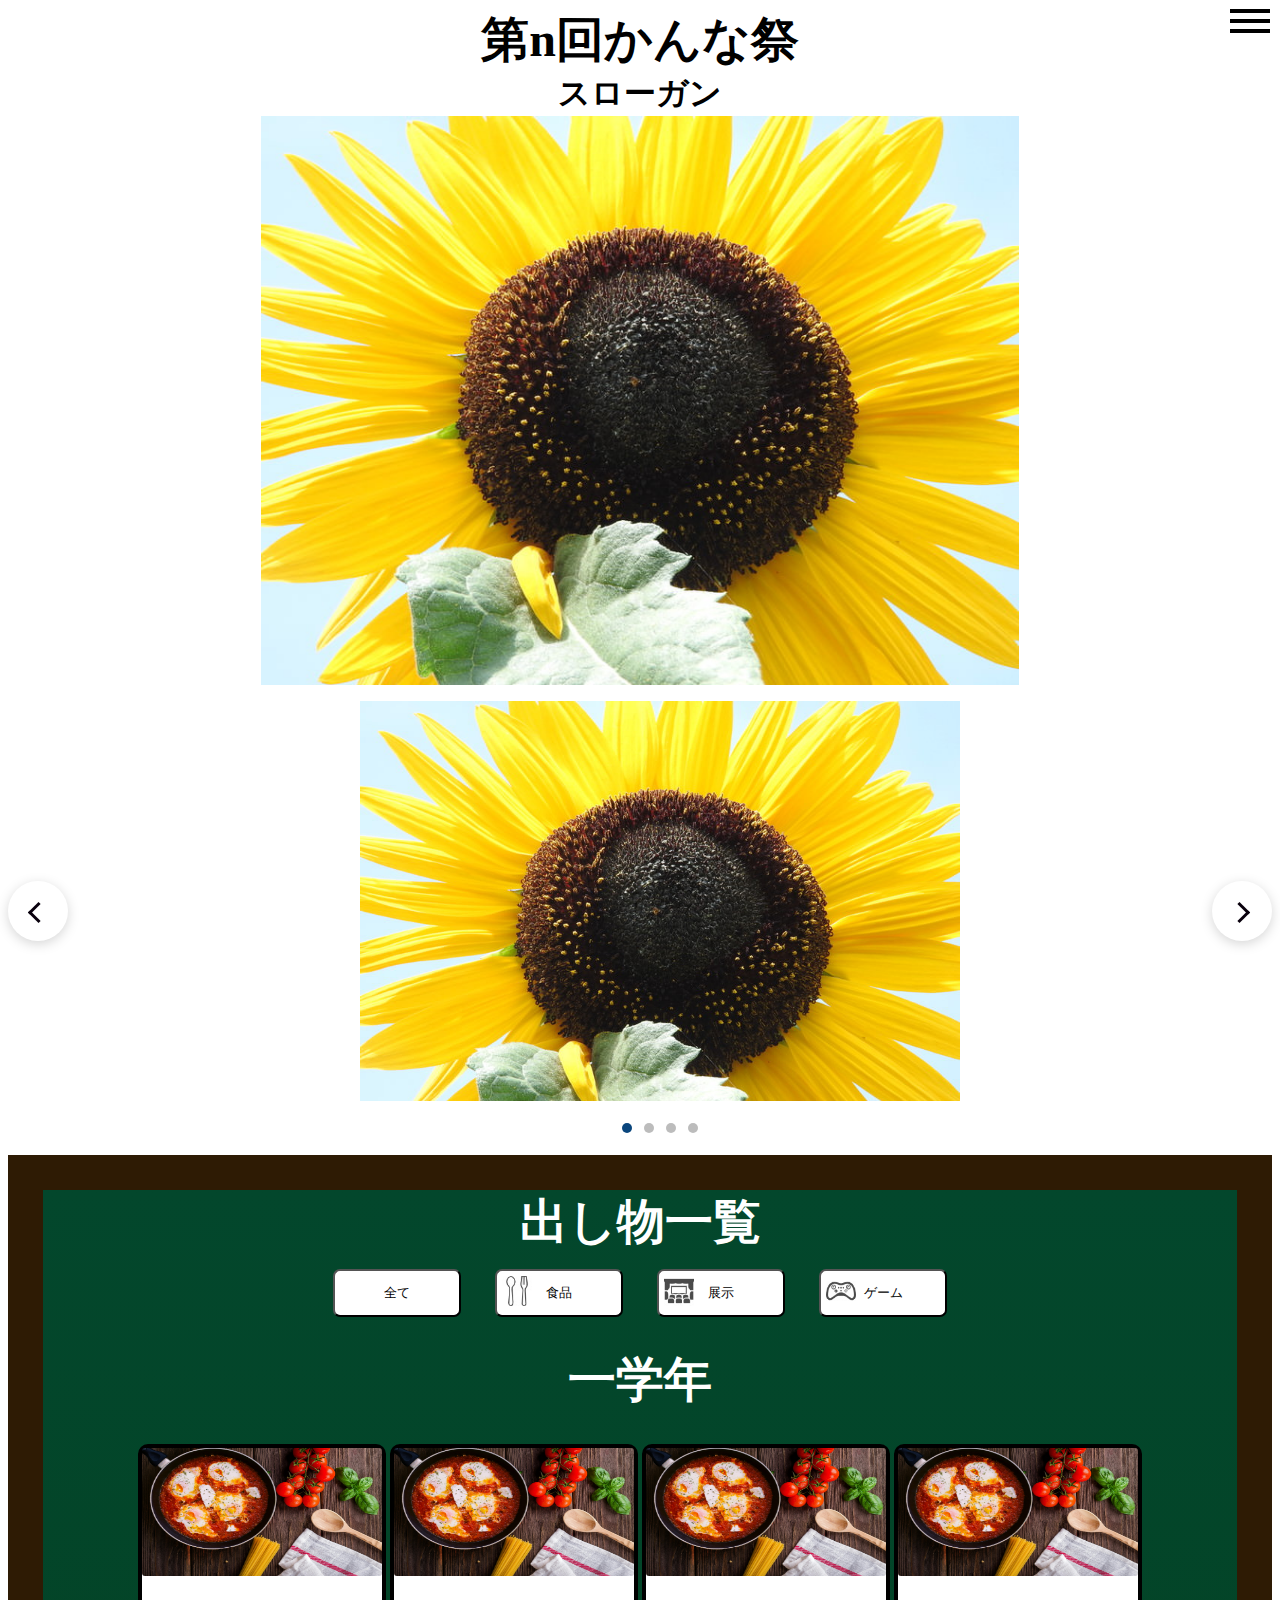
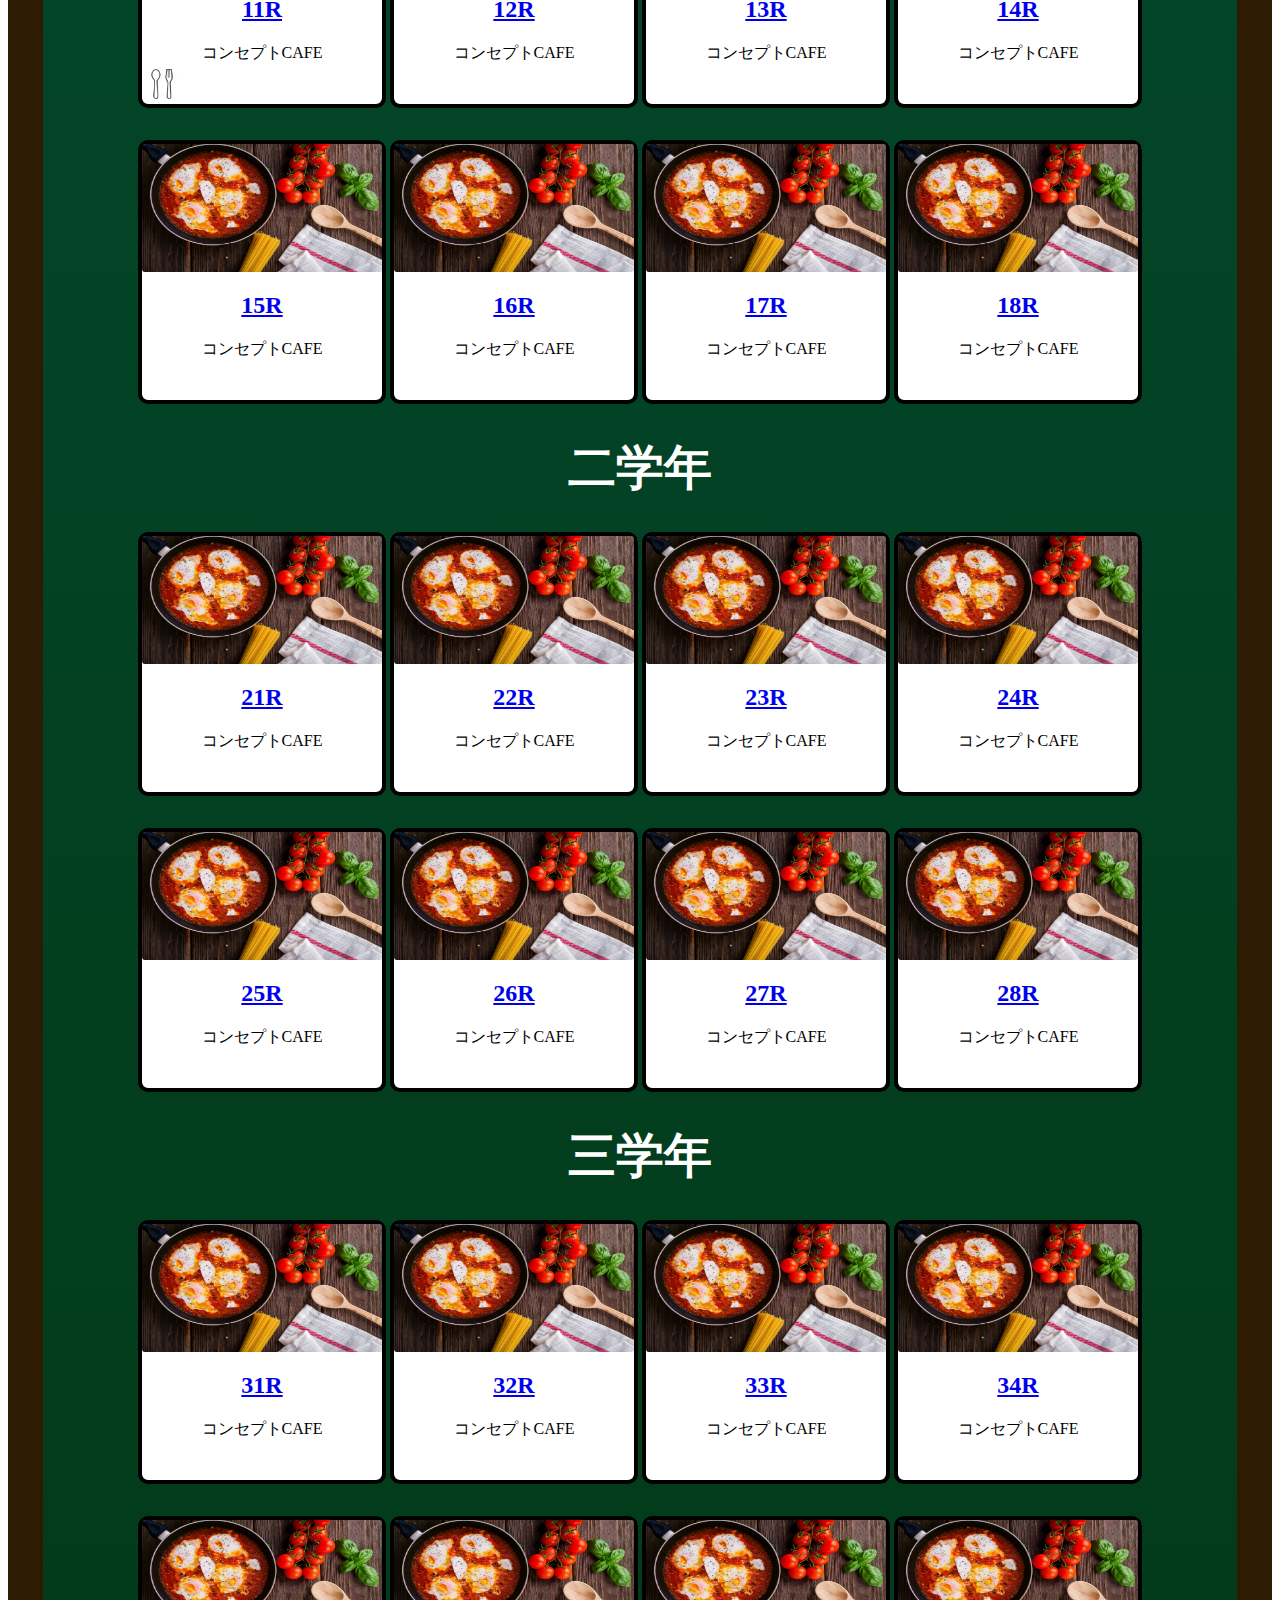
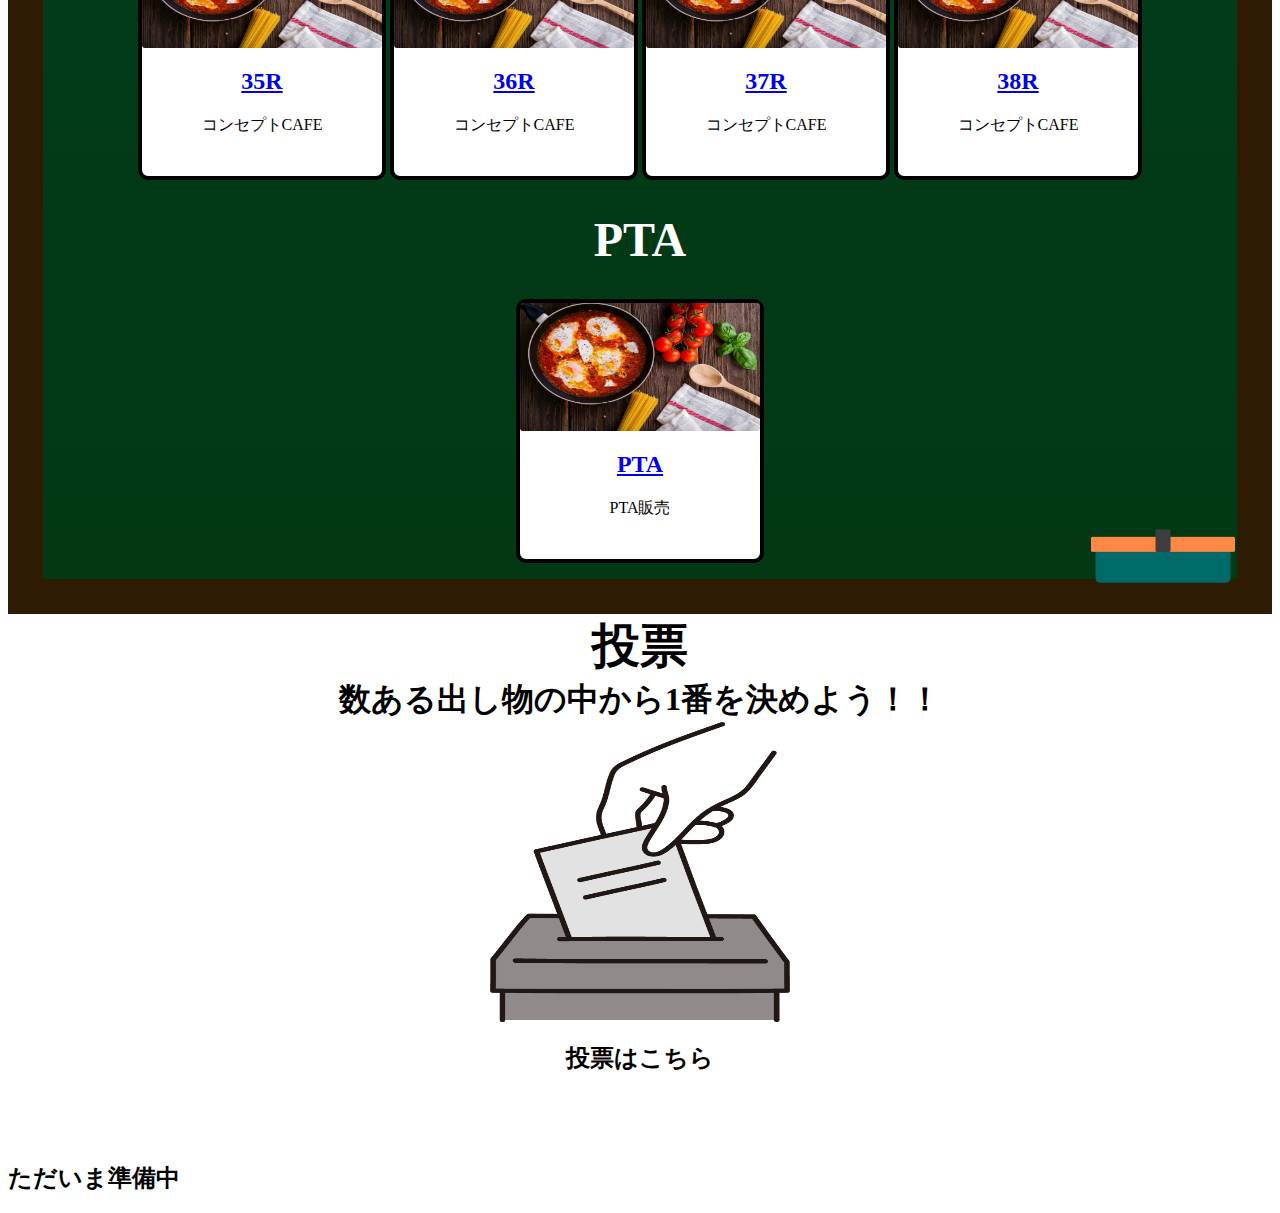
<file: index.html>
<html lang="en">
<head>
    <meta charset="UTF-8">
    <meta name="viewport" content="width=device-width, initial-scale=1.0">

    
    <link rel="stylesheet" type="text/css" href="css/style.css">
    <link rel="stylesheet" type="text/css" href="css/menu.css">
    <link rel="stylesheet" href="css/modaal.min.css">
    <link rel="stylesheet" href="css/slick.css">
    <script src="js/jquery-3.7.1.min.js"></script>
    <script src="js/modaal.min.js"></script>
    <script src="js/slick.js"></script>
    <script src="js/script.js"></script>

    <title>文化祭トップページ</title>
</head>
<body>
    
    <div class="title">
        <h1 style="font-size: 300%;">第n回かんな祭</h1>
        <h1>スローガン</h1>
        <img class="mainvisual" src="img/light.jpg" alt="">
    </div>

<!--スライダー-->
    <div id="slider">
        <ul class="slider-2" id="js-slider-2">
            <li><img src="img/light.jpg" alt=""></li>
            <li><img src="img/light.jpg" alt=""></li>
            <li><img src="img/light.jpg" alt=""></li>
            <li><img src="img/light.jpg" alt=""></li>
        </ul>
        <div class="dots-2"></div>
    </div>



<!--お知らせリスト-->
<!--<section id="about">

    <div class="about-box">
        <span class="about-title">お知らせ</span>
        <div class="about-list">
            <h2>お知らせ</h2>
            <h2>お知らせ</h2>
            <h2>お知らせ</h2>
            <h2>お知らせ</h2>
            <h2>お知らせ</h2>
            <h2>お知らせ</h2>
            <h2>お知らせ</h2>
            <h2>お知らせ</h2>
            <h2>お知らせ</h2>
        </div>
    </div>


</section>-->
   
<!--出し物-->
<section id="dasimono" style="text-align: center;">
    
    <h1 id="d-title" style="color: white; font-size:300%;">出し物一覧</h1>

    <!--フィルターボタン-->
    <div class="filter">
        <button data-filter="all">全て</button>
        <button data-filter="food"><img src="img/food.jpeg" alt="">食品</button>
        <button data-filter="exhibit"><img src="img/exhibit.jpeg" alt="">展示</button>
        <button data-filter="game"><img src="img/game.jpeg" alt="">ゲーム</button>
    </div>

    <h2 id="oneclass" class="classtitle" style="color: white;">一学年</h2>

    <div class="class" id="onepage" style="text-align: center;">

        <!--出し物の紹介-->
        <div class="item" data-category="food">
            <img src="img/dana.jpg" alt="" class="main">
            <img src="img/food.jpeg" alt="" class="c-f-img">
            <h2><a href="#11" class="moddal">11R</a></h2>
            <p>コンセプトCAFE</p>
        </div>

        <div class="item" data-category="exhibit">
            <img src="img/dana.jpg" alt="" class="main">
            <h2><a href="#12" class="moddal">12R</a></h2>
            <p>コンセプトCAFE</p>
        </div>

        <div class="item" data-category="game">
            <img src="img/dana.jpg" alt="" class="main">
            <h2><a href="#13" class="moddal">13R</a></h2>
            <p>コンセプトCAFE</p>
        </div>

        <div class="item" data-category="food">
            <img src="img/dana.jpg" alt="" class="main">
            <h2><a href="#14" class="moddal">14R</a></h2>
            <p>コンセプトCAFE</p>
        </div>

        <div class="item" data-category="food">
            <img src="img/dana.jpg" alt="" class="main">
            <h2><a href="#15" class="moddal">15R</a></h2>
            <p>コンセプトCAFE</p>
        </div>

        <div class="item" data-category="food">
            <img src="img/dana.jpg" alt="" class="main">
            <h2><a href="#16" class="moddal">16R</a></h2>
            <p>コンセプトCAFE</p>
        </div>

        <div class="item" data-category="food">
            <img src="img/dana.jpg" alt="" class="main">
            <h2><a href="#17" class="moddal">17R</a></h2>
            <p>コンセプトCAFE</p>
        </div>

        <div class="item" data-category="food">
            <img src="img/dana.jpg" alt="" class="main">
            <h2><a href="#18" class="moddal">18R</a></h2>
            <p>コンセプトCAFE</p>
        </div>
        
    </div>
    
    <h2 id="twoclass" class="classtitle" style="color: white;">二学年</h2>

    <div class="class" id="twopage" style="text-align: center;">
        <div class="item" data-category="food">
            <img src="img/dana.jpg" alt="" class="main">
            <h2><a href="#21" class="moddal">21R</a></h2>
            <p>コンセプトCAFE</p>
        </div>

        <div class="item" data-category="food">
            <img src="img/dana.jpg" alt="" class="main">
            <h2><a href="#22" class="moddal">22R</a></h2>
            <p>コンセプトCAFE</p>
        </div>

        <div class="item" data-category="food">
            <img src="img/dana.jpg" alt="" class="main">
            <h2><a href="#23" class="moddal">23R</a></h2>
            <p>コンセプトCAFE</p>
        </div>

        <div class="item" data-category="food">
            <img src="img/dana.jpg" alt="" class="main">
            <h2><a href="#24" class="moddal">24R</a></h2>
            <p>コンセプトCAFE</p>
        </div>

        <div class="item" data-category="food">
            <img src="img/dana.jpg" alt="" class="main">
            <h2><a href="#25" class="moddal">25R</a></h2>
            <p>コンセプトCAFE</p>
        </div>

        <div class="item" data-category="food">
            <img src="img/dana.jpg" alt="" class="main">
            <h2><a href="#26" class="moddal">26R</a></h2>
            <p>コンセプトCAFE</p>
        </div>

        <div class="item" data-category="food">
            <img src="img/dana.jpg" alt="" class="main">
            <h2><a href="#27" class="moddal">27R</a></h2>
            <p>コンセプトCAFE</p>
        </div>

        <div class="item" data-category="food">
            <img src="img/dana.jpg" alt="" class="main">
            <h2><a href="#28" class="moddal">28R</a></h2>
            <p>コンセプトCAFE</p>
        </div>
    </div>
       
    
        
    <h2 id="threeclass" class="classtitle"  style="color: white;">三学年</h2>

    <div class="class" id="threepage" style="text-align: center;">

        <div class="item" data-category="food">
            <img src="img/dana.jpg" alt="" class="main">
            <h2><a href="#31" class="moddal">31R</a></h2>
            <p>コンセプトCAFE</p>
        </div>

        <div class="item" data-category="food">
            <img src="img/dana.jpg" alt="" class="main">
            <h2><a href="#32" class="moddal">32R</a></h2>
            <p>コンセプトCAFE</p>
        </div>

        <div class="item" data-category="food">
            <img src="img/dana.jpg" alt="" class="main">
            <h2><a href="#33" class="moddal">33R</a></h2>
            <p>コンセプトCAFE</p>
        </div>

        <div class="item" data-category="food">
            <img src="img/dana.jpg" alt="" class="main">
            <h2><a href="#34" class="moddal">34R</a></h2>
            <p>コンセプトCAFE</p>
        </div>

        <div class="item" data-category="food">
            <img src="img/dana.jpg" alt="" class="main">
            <h2><a href="#35" class="moddal">35R</a></h2>
            <p>コンセプトCAFE</p>
        </div>

        <div class="item" data-category="food">
            <img src="img/dana.jpg" alt="" class="main">
            <h2><a href="#36" class="moddal">36R</a></h2>
            <p>コンセプトCAFE</p>
        </div>

        <div class="item" data-category="food">
            <img src="img/dana.jpg" alt="" class="main">
            <h2><a href="#37" class="moddal">37R</a></h2>
            <p>コンセプトCAFE</p>
        </div>

        <div class="item" data-category="food">
            <img src="img/dana.jpg" alt="" class="main">
            <h2><a href="#38" class="moddal">38R</a></h2>
            <p>コンセプトCAFE</p>
        </div>
    </div>
    
    <h2 id="PTA" class="classtitle" style="color: white;">PTA</h2>
    <div class="class" id="PTApage" style="text-align: center;">
        
        <div class="item" data-category="food">
            <img src="img/dana.jpg" alt="" class="main">
            <h2><a href="#PTA" class="moddal">PTA</a></h2>
            <p>PTA販売</p>
        </div>
    </div>

    <img src="img/kokubankesi.png" alt="" class="bgimg">
</section>

<!--投票-->
<section class="vote">
    <h1 style="font-size: 300%;">投票</h1>
    <h1>数ある出し物の中から1番を決めよう！！</h1>
    <img src="img/vote.png" alt="投票">
    <h2>投票はこちら</h2>
</section>


<!--出し物の説明-->
    <div id="11" style="display: none;">
        <h1>コンセプトカフェ</h1>
        <p>説明文</p>
    </div>

<!--メニューボタン-->
    <div class="menu-btn">
        <span class="bar"></span>
        <span class="bar"></span>
        <span class="bar"></span>
    </div>

<!--メニューリスト-->

    <div class="menu-list">
        <h2><a href="index.html">トップページ</a></h2>
        <h2><a href="schedule.html">タイムスケジュール・校内マップ</a></h2>
        <h2><a href="accses.html">アクセス</a></h2>
    </div>

    <h2 class="pre">ただいま準備中</h2>
    
</body>
</html>
</file>
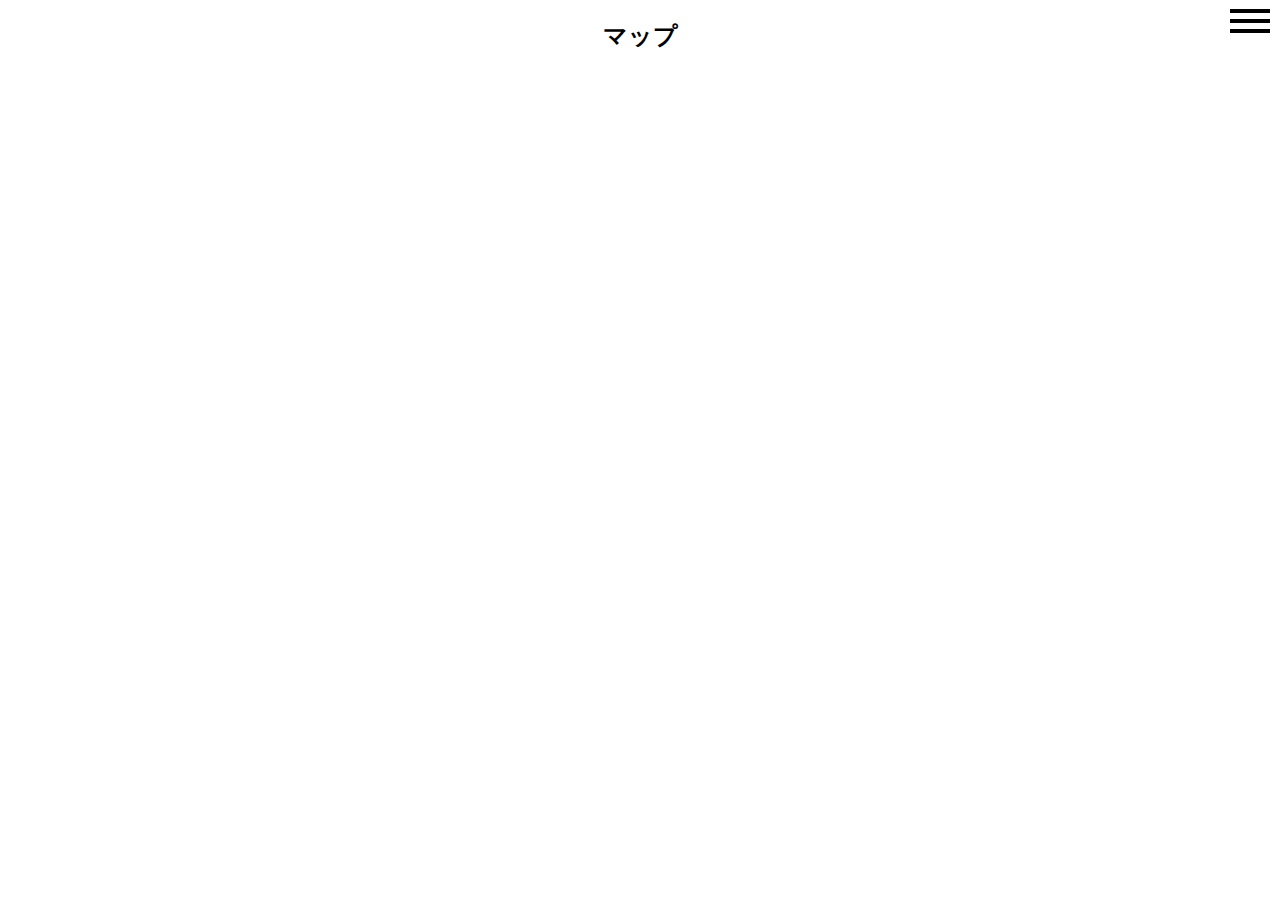
<file: accses.html>
<!DOCTYPE html>
<html lang="en">
<head>
    <meta charset="UTF-8">
    <meta name="viewport" content="width=device-width, initial-scale=1.0">
    <link rel="stylesheet" href="css/menu.css">
    <link rel="stylesheet" href="css/style.css">
    <link rel="stylesheet" href="css/acces.css">
    <script src="js/jquery-3.7.1.min.js"></script>
    <script src="js/script.js"></script>
    <title>文化祭アクセス</title>
</head>
<body>

    <div class="access">
        <h2>マップ</h2>
        <iframe src="https://www.google.com/maps/embed?pb=!1m18!1m12!1m3!1d3245.0622454243767!2d140.16126487481696!3d35.57685543570216!2m3!1f0!2f0!3f0!3m2!1i1024!2i768!4f13.1!3m3!1m2!1s0x60229a6808d1db51%3A0x893158eb3a7d8a06!2z5Y2D6JGJ55yM56uL5Y2D6JGJ5Y2X6auY562J5a2m5qCh!5e0!3m2!1sja!2sjp!4v1716456399448!5m2!1sja!2sjp" height="450" style="border:0;" allowfullscreen="" loading="lazy" referrerpolicy="no-referrer-when-downgrade"></iframe>
    </div>


    <!--メニューボタン-->
    <div class="menu-btn">
        <span class="bar"></span>
        <span class="bar"></span>
        <span class="bar"></span>
    </div>

    <!--メニューリスト-->
    <div class="menu-list">
        <h2><a href="index.html">トップページ</a></h2>
        <h2><a href="schedule.html">タイムスケジュール・校内マップ</a></h2>
        <h2><a href="accses.html">アクセス</a></h2>
        <h2>クレジット</h2>
    </div>

</body>
</html>
</file>
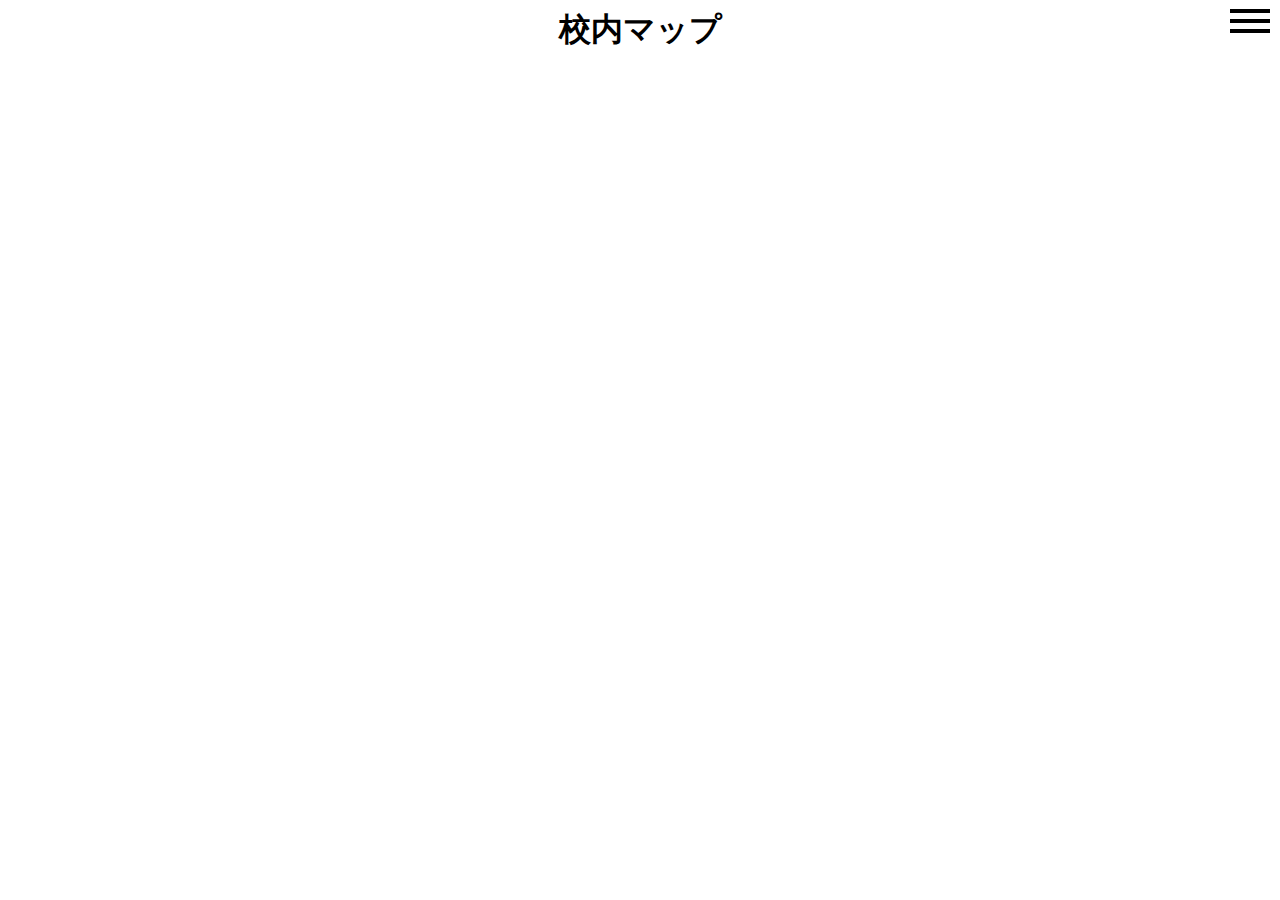
<file: schedule.html>
<!DOCTYPE html>
<html lang="en">
<head>
    <meta charset="UTF-8">
    <meta name="viewport" content="width=device-width, initial-scale=1.0">
    <link rel="stylesheet" href="css/menu.css">
    <link rel="stylesheet" href="css/style.css">
    <link rel="stylesheet" href="css/schedule.css">
    <script src="js/jquery-3.7.1.min.js"></script>
    <script src="js/script.js"></script>
    <title>文化祭スケジュール</title>
</head>
<body>

    <h1 class="map">校内マップ</h1>

    <!--メニューボタン-->
    <div class="menu-btn">
        <span class="bar"></span>
        <span class="bar"></span>
        <span class="bar"></span>
    </div>

    <!--メニューリスト-->
    <div class="menu-list">
        <h2><a href="index.html">トップページ</a></h2>
        <h2><a href="schedule.html">タイムスケジュール・校内マップ</a></h2>
        <h2><a href="accses.html">アクセス</a></h2>
        <h2>クレジット</h2>
    </div>

</body>
</html>
</file>
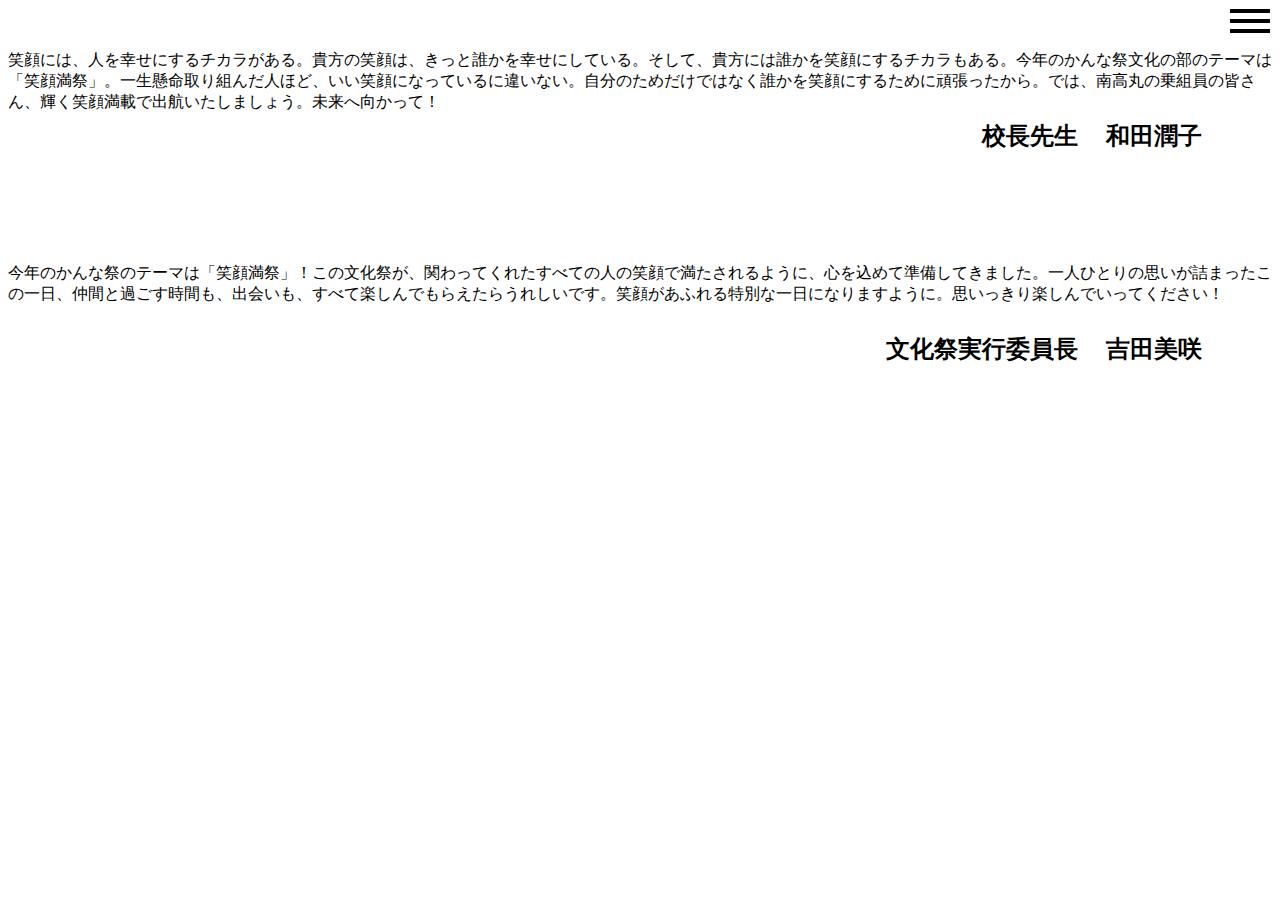
<file: word.html>
<!DOCTYPE html>
<html lang="en">
<head>
    <meta charset="UTF-8">
    <meta name="viewport" content="width=device-width, initial-scale=1.0">
    <link rel="stylesheet" href="css/menu.css">
    <link rel="stylesheet" href="css/style.css">
    <link rel="stylesheet" href="css/word.css">
    <script src="js/jquery-3.7.1.min.js"></script>
    <script src="js/script.js"></script>
    <title>校長先生・文化祭実行委員長からの言葉</title>
</head>
<body>

    <div class="principal">
        <h2>校長先生 &emsp13;&emsp13; 和田潤子</h2>
        <p>笑顔には、人を幸せにするチカラがある。貴方の笑顔は、きっと誰かを幸せにしている。そして、貴方には誰かを笑顔にするチカラもある。今年のかんな祭文化の部のテーマは「笑顔満祭」。一生懸命取り組んだ人ほど、いい笑顔になっているに違いない。自分のためだけではなく誰かを笑顔にするために頑張ったから。では、南高丸の乗組員の皆さん、輝く笑顔満載で出航いたしましょう。未来へ向かって！</p>
    </div>

    <div class="chair">
        <h2>文化祭実行委員長 &emsp13;&emsp13; 吉田美咲</h2>
        <p>今年のかんな祭のテーマは「笑顔満祭」！この文化祭が、関わってくれたすべての人の笑顔で満たされるように、心を込めて準備してきました。一人ひとりの思いが詰まったこの一日、仲間と過ごす時間も、出会いも、すべて楽しんでもらえたらうれしいです。笑顔があふれる特別な一日になりますように。思いっきり楽しんでいってください！</p>
    </div>

    <!--メニューボタン-->
    <div class="menu-btn">
        <span class="bar"></span>
        <span class="bar"></span>
        <span class="bar"></span>
    </div>

    <!--メニューリスト-->

    <div class="menu-list">
        <h2><a href="index.html">トップページ</a></h2>
        <h2><a href="word.html">校長先生・文化祭実行委員長からの言葉</a></h2>
        <h2><a href="schedule.html">タイムスケジュール・校内マップ</a></h2>
        <h2><a href="accses.html">アクセス</a></h2>
    </div>
    
</body>
</html>
</file>
<file: css/style.css>
body {
  position: relative;
}

.title {
    position: relative;
    display: block;
    text-align: center;
}

.title img {
    width: 60%;
    height: auto;
    margin: 0 auto;
    max-width: 60%;
}

h1 {
    padding: 0;
    margin: 0;
}

/* お知らせ */
#about {
    position: relative;
    margin: 0;
    padding: 80px 0 5px 0;
}

.about-box {
    position: relative;
    width: 80%;
    height: 20rem;
    border: 3px #46c4de solid;
    margin: 0 auto;
}
.about-box .about-title {
    position: absolute;
    display: inline-block;
    padding: 10px;
    top: -75px;
    left: -3px;
    font-size: 200%;
    background-color: #46c4de;
    border: 3px #46c4de solid;
    border-radius: 8px 5px 0 0;
}

.about-list {
    height:20rem ;
    overflow: scroll;
} 

.about-list h2 {
    border-bottom: 2px #747474 solid;
    padding: 10px 0;
}

/* 出し物 */
#dasimono {
    position: relative;
    background:linear-gradient(rgb(3, 71, 44),rgb(2, 56, 20));
    border: 35px rgb(46, 27, 4) solid;
    margin: 0;
    padding: 0;
}

#dasimono .bgimg {
    position: absolute;
    bottom: -50;
    right: -1;
    width: 150px;
}
  
#d-title h1 {
    position: absolute;
    color: white;
    top: 50%;
    left: 50%;
    transform: translate(-50%,-50%);
}

.classtitle {
    width: 15rem;
    font-size: 300%;
    margin: 1rem auto;
}

.item {
  position: relative;
}

.class .item {
    background-color: white;
    width: 15rem;
    height: 16rem;
    border: 4px solid #000;
    margin: 1rem auto;
    border-radius: 10px;
    display: inline-block;
}

.class .item .main {
  width: 15rem;
  height: 8rem;
  border-radius: 3px;
}

.item .c-f-img {
  width: 30px;
  height: 30px;
  position: absolute;
  bottom: 5px;
  left: 5px;
}

.class .close  {
    display: none;
}

.intro {
  position: absolute;
  top: 0px;
  right: 0px;
  height: 100%;
  width: 30%;
}

.filter button {
  position: relative;
  background-color: #fff;
  border-radius: 7px;
  width: 8rem;
  height: 3rem;
  margin: 15px;
}

.filter img {
  position: absolute;
  width: 30px;
  height: 30px;
  left: 5px;
  top: 5px;
}

button:active {
  opacity: 80%;
}

button:active img {
  opacity: 80%;
}

/*投票*/
.vote {
  text-align: center;
  padding-bottom: 3rem;
}

.vote img {
  width: 300px;
  height: 300px;
}


/*スライダー*/

.slick-track {
  display: flex !important;
  justify-content: center;
}

.slider-2 .slick-slide {
    width: 600px;
    height: 400px;
    margin: 0 auto;
    position: relative;
    overflow: hidden;
  }
  .slider-2 .slick-slide img {
    width: auto;
    height: auto;
    max-width: 100%;
  }
  .slider-2 .slick-arrow {
    width: 60px;
    height: 60px;
    border-radius: 50%;
    background-color: #fff;
    cursor: pointer;
    border: none;
    outline: none;
    font-size: 0;
    position: absolute;
    top: 180px;
    z-index: 1;
    filter: drop-shadow(0px 3px 6px rgba(0, 0, 0, 0.16));
  }
  .slider-2 .slick-arrow::before {
    content: '';
    display: block;
    width: 12px;
    height: 12px;
    border: 1px solid #09000d;
    border-width: 3px 3px 0 0;
    position: absolute;
    top: 24px;
    transform: rotate(45deg);
  }
  .slider-2 .slick-next {
    right: 0;
  }
  .slider-2 .slick-prev {
    left: 0;
  }
  .slider-2 .slick-next::before {
    left: 20px;
  }
  .slider-2 .slick-prev::before {
    border-width: 0 0 3px 3px;
    right: 22px;
  }
  .dots-2 .slick-dots {
    text-align: center;
  }
  .dots-2 .slick-dots li {
    display: inline-block;
  }
  .dots-2 .slick-dots button {
    display: block;
    width: 10px;
    height: 10px;
    margin: 6px;
    font-size: 0;
    padding: 0;
    border: 0;
    outline: none;
    cursor: pointer;
    background: #bcbcbc;
    border-radius: 50%;
  }
  .dots-2 .slick-dots .slick-active button {
    background: #0a467d;
  }
</file>
<file: css/menu.css>
/*メニュー*/
.menu-list {
    opacity: 0;
    position: fixed;
    left: 100;
    z-index: 2;
    width: 100%;
    height: 100%;
    transition: all 1s;
    background-color: rgb(129, 129, 129);
}

.menu-list h2 {
    position: relative;
    display: block;
    text-align: center;
    margin-top: 3em;
    margin-bottom: 3em;
}

/*ボタン*/
.menu-btn {
    position: fixed;
    width: 30px;
    height: 30px;
    top: 5px;
    right: 20px;
    z-index: 10;
}

/*棒*/
.bar {
    width: 40px;
    height: 4px;
    display: block;
    position: absolute;
    background-color: black;
    transition: all 0.5s;
}

.bar:nth-child(1) {
    top: 14px;
}
.bar:nth-child(2) {
    top: 4px;
}

.bar:nth-child(3) {
    bottom: 2px;
}

/*押されたとき*/

.open .bar:nth-child(1) {
    display: none;
}
.open .bar:nth-child(2) {
    transform:translateY(10px) rotate(45deg);
}

.open .bar:nth-child(3) {
    transform:translateY(-10px) rotate(-45deg);
}

/*メニュー表示*/
.show {
    opacity: 100;
    left: 0;
    top: 0;
    transition: all 0.5s;
}
</file>
<file: css/acces.css>
.access {
    text-align: center;
}

iframe {
    width: 100%;
}
</file>
<file: css/schedule.css>
.map {
    display: block;
    text-align: center;
    max-width: 50%;
    max-height: 50%;
    margin: 0 auto;
}

@media (max-width: 600px) {
   .map{
    max-width: 90%;
    max-height: 90%;
    }
}

.schedule {
    display: block;
    text-align: center;
    max-width: 80%;
    max-height: 80%;
    margin: 0 auto;
}

@media (max-width: 600px) {
    .schedule {
        max-width: 120%;
        max-height: 120%;
    }
}
</file>
<file: css/word.css>
.principal {
    position: relative;
    margin-bottom: 50px;
}

.principal h1 {
    position: absolute;
    top: -50px;
    left: 10px;
    margin: 0 0 20px 0;
    padding: 0;
}

.principal h2 {
    position: absolute;
    top: 50px;
    right: 70px;
}

@media (max-width: 600px) {
    .principal h1 {
        font-size: 150%;
    }
    .principal h2 {
        font-size: 120%;
        top: 180px;
    }
}

.principal p {
    margin-top: 50px;
}

/*実行委員長*/

.chair {
    position: relative;
}

.chair h1 {
    position: absolute;
    top: -60px;
    left: 10px;
    margin: 0;
    padding: 0;
}

.chair h2 {
    position: absolute;
    top: 50px;
    right: 70px;
}

@media (max-width: 600px) {
    .chair h1 {
        font-size: 150%;
    }
    .chair h2 {
        font-size: 120%;
        top: 180px;
    }
}

.chair p {
    margin-top: 150px;
}
</file>
<file: css/modaal.min.css>
/*!
	Modaal - accessible modals - v0.4.4
	by Humaan, for all humans.
	http://humaan.com
 */.modaal-noscroll{overflow:hidden}.modaal-accessible-hide{position:absolute!important;clip:rect(1px 1px 1px 1px);clip:rect(1px,1px,1px,1px);padding:0!important;border:0!important;height:1px!important;width:1px!important;overflow:hidden}.modaal-overlay{position:fixed;top:0;left:0;width:100%;height:100%;z-index:999;opacity:0}.modaal-wrapper{display:block;position:fixed;top:0;left:0;width:100%;height:100%;z-index:9999;overflow:auto;opacity:1;box-sizing:border-box;-webkit-overflow-scrolling:touch;-webkit-transition:all .3s ease-in-out;transition:all .3s ease-in-out}.modaal-wrapper *{box-sizing:border-box;-webkit-font-smoothing:antialiased;-moz-osx-font-smoothing:grayscale;-webkit-backface-visibility:hidden}.modaal-wrapper .modaal-close{border:none;background:0 0;padding:0;-webkit-appearance:none}.modaal-wrapper.modaal-start_none{display:none;opacity:1}.modaal-wrapper.modaal-start_fade{opacity:0}.modaal-wrapper [tabindex="0"]{outline:0!important}.modaal-wrapper.modaal-fullscreen{overflow:hidden}.modaal-outer-wrapper{display:table;position:relative;width:100%;height:100%}.modaal-fullscreen .modaal-outer-wrapper{display:block}.modaal-inner-wrapper{display:table-cell;width:100%;height:100%;position:relative;vertical-align:middle;text-align:center;padding:80px 25px}.modaal-fullscreen .modaal-inner-wrapper{padding:0;display:block;vertical-align:top}.modaal-container{position:relative;display:inline-block;width:100%;margin:auto;text-align:left;color:#000;max-width:1000px;border-radius:0;background:#fff;box-shadow:0 4px 15px rgba(0,0,0,.2);cursor:auto}.modaal-container.is_loading{height:100px;width:100px;overflow:hidden}.modaal-fullscreen .modaal-container{max-width:none;height:100%;overflow:auto}.modaal-close{position:fixed;right:20px;top:20px;color:#fff;cursor:pointer;opacity:1;width:50px;height:50px;background:rgba(0,0,0,0);border-radius:100%;-webkit-transition:all .2s ease-in-out;transition:all .2s ease-in-out}.modaal-close:focus,.modaal-close:hover{outline:0;background:#fff}.modaal-close:focus:after,.modaal-close:focus:before,.modaal-close:hover:after,.modaal-close:hover:before{background:#b93d0c}.modaal-close span{position:absolute!important;clip:rect(1px 1px 1px 1px);clip:rect(1px,1px,1px,1px);padding:0!important;border:0!important;height:1px!important;width:1px!important;overflow:hidden}.modaal-close:after,.modaal-close:before{display:block;content:" ";position:absolute;top:14px;left:23px;width:4px;height:22px;border-radius:4px;background:#fff;-webkit-transition:background .2s ease-in-out;transition:background .2s ease-in-out}.modaal-close:before{-webkit-transform:rotate(-45deg);-ms-transform:rotate(-45deg);transform:rotate(-45deg)}.modaal-close:after{-webkit-transform:rotate(45deg);-ms-transform:rotate(45deg);transform:rotate(45deg)}.modaal-fullscreen .modaal-close{background:#afb7bc;right:10px;top:10px}.modaal-content-container{padding:30px}.modaal-confirm-wrap{padding:30px 0 0;text-align:center;font-size:0}.modaal-confirm-btn{font-size:14px;display:inline-block;margin:0 10px;vertical-align:middle;cursor:pointer;border:none;background:0 0}.modaal-confirm-btn.modaal-ok{padding:10px 15px;color:#fff;background:#555;border-radius:3px;-webkit-transition:background .2s ease-in-out;transition:background .2s ease-in-out}.modaal-confirm-btn.modaal-ok:hover{background:#2f2f2f}.modaal-confirm-btn.modaal-cancel{text-decoration:underline}.modaal-confirm-btn.modaal-cancel:hover{text-decoration:none;color:#2f2f2f}.modaal-instagram .modaal-container{width:auto;background:0 0;box-shadow:none!important}.modaal-instagram .modaal-content-container{padding:0;background:0 0}.modaal-instagram .modaal-content-container>blockquote{width:1px!important;height:1px!important;opacity:0!important}.modaal-instagram iframe{opacity:0;margin:-6px!important;border-radius:0!important;width:1000px!important;max-width:800px!important;box-shadow:none!important;-webkit-animation:instaReveal 1s linear forwards;animation:instaReveal 1s linear forwards}.modaal-image .modaal-inner-wrapper{padding-left:140px;padding-right:140px}.modaal-image .modaal-container{width:auto;max-width:100%}.modaal-gallery-wrap{position:relative;color:#fff}.modaal-gallery-item{display:none}.modaal-gallery-item img{display:block}.modaal-gallery-item.is_active{display:block}.modaal-gallery-label{position:absolute;left:0;width:100%;margin:20px 0 0;font-size:18px;text-align:center;color:#fff}.modaal-gallery-label:focus{outline:0}.modaal-gallery-control{position:absolute;top:50%;-webkit-transform:translateY(-50%);-ms-transform:translateY(-50%);transform:translateY(-50%);opacity:1;cursor:pointer;color:#fff;width:50px;height:50px;background:rgba(0,0,0,0);border:none;border-radius:100%;-webkit-transition:all .2s ease-in-out;transition:all .2s ease-in-out}.modaal-gallery-control.is_hidden{opacity:0;cursor:default}.modaal-gallery-control:focus,.modaal-gallery-control:hover{outline:0;background:#fff}.modaal-gallery-control:focus:after,.modaal-gallery-control:focus:before,.modaal-gallery-control:hover:after,.modaal-gallery-control:hover:before{background:#afb7bc}.modaal-gallery-control span{position:absolute!important;clip:rect(1px 1px 1px 1px);clip:rect(1px,1px,1px,1px);padding:0!important;border:0!important;height:1px!important;width:1px!important;overflow:hidden}.modaal-gallery-control:after,.modaal-gallery-control:before{display:block;content:" ";position:absolute;top:16px;left:25px;width:4px;height:18px;border-radius:4px;background:#fff;-webkit-transition:background .2s ease-in-out;transition:background .2s ease-in-out}.modaal-gallery-control:before{margin:-5px 0 0;-webkit-transform:rotate(-45deg);-ms-transform:rotate(-45deg);transform:rotate(-45deg)}.modaal-gallery-control:after{margin:5px 0 0;-webkit-transform:rotate(45deg);-ms-transform:rotate(45deg);transform:rotate(45deg)}.modaal-gallery-next-inner{left:100%;margin-left:40px}.modaal-gallery-next-outer{right:45px}.modaal-gallery-prev:after,.modaal-gallery-prev:before{left:22px}.modaal-gallery-prev:before{margin:5px 0 0;-webkit-transform:rotate(-45deg);-ms-transform:rotate(-45deg);transform:rotate(-45deg)}.modaal-gallery-prev:after{margin:-5px 0 0;-webkit-transform:rotate(45deg);-ms-transform:rotate(45deg);transform:rotate(45deg)}.modaal-gallery-prev-inner{right:100%;margin-right:40px}.modaal-gallery-prev-outer{left:45px}.modaal-video-wrap{margin:auto 50px;position:relative}.modaal-video-container{position:relative;padding-bottom:56.25%;height:0;overflow:hidden;max-width:100%;box-shadow:0 0 10px rgba(0,0,0,.3);background:#000;max-width:1300px;margin-left:auto;margin-right:auto}.modaal-video-container embed,.modaal-video-container iframe,.modaal-video-container object{position:absolute;top:0;left:0;width:100%;height:100%}.modaal-iframe .modaal-content{width:100%;height:100%}.modaal-iframe-elem{width:100%;height:100%;display:block}.modaal-loading-spinner{background:0 0;position:absolute;width:200px;height:200px;top:50%;left:50%;margin:-100px 0 0 -100px;-webkit-transform:scale(.25);-ms-transform:scale(.25);transform:scale(.25)}.modaal-loading-spinner>div{width:24px;height:24px;margin-left:4px;margin-top:4px;position:absolute}.modaal-loading-spinner>div>div{width:100%;height:100%;border-radius:15px;background:#fff}.modaal-loading-spinner>div:nth-of-type(1)>div{-webkit-animation:modaal-loading-spinner 1s linear infinite;animation:modaal-loading-spinner 1s linear infinite;-webkit-animation-delay:0s;animation-delay:0s}.modaal-loading-spinner>div:nth-of-type(2)>div,.modaal-loading-spinner>div:nth-of-type(3)>div{-ms-animation:modaal-loading-spinner 1s linear infinite;-moz-animation:modaal-loading-spinner 1s linear infinite;-webkit-animation:modaal-loading-spinner 1s linear infinite;-o-animation:modaal-loading-spinner 1s linear infinite}.modaal-loading-spinner>div:nth-of-type(1){-ms-transform:translate(84px,84px) rotate(45deg) translate(70px,0);-webkit-transform:translate(84px,84px) rotate(45deg) translate(70px,0);transform:translate(84px,84px) rotate(45deg) translate(70px,0)}.modaal-loading-spinner>div:nth-of-type(2)>div{-webkit-animation:modaal-loading-spinner 1s linear infinite;animation:modaal-loading-spinner 1s linear infinite;-webkit-animation-delay:.12s;animation-delay:.12s}.modaal-loading-spinner>div:nth-of-type(2){-ms-transform:translate(84px,84px) rotate(90deg) translate(70px,0);-webkit-transform:translate(84px,84px) rotate(90deg) translate(70px,0);transform:translate(84px,84px) rotate(90deg) translate(70px,0)}.modaal-loading-spinner>div:nth-of-type(3)>div{-webkit-animation:modaal-loading-spinner 1s linear infinite;animation:modaal-loading-spinner 1s linear infinite;-webkit-animation-delay:.25s;animation-delay:.25s}.modaal-loading-spinner>div:nth-of-type(4)>div,.modaal-loading-spinner>div:nth-of-type(5)>div{-ms-animation:modaal-loading-spinner 1s linear infinite;-moz-animation:modaal-loading-spinner 1s linear infinite;-webkit-animation:modaal-loading-spinner 1s linear infinite;-o-animation:modaal-loading-spinner 1s linear infinite}.modaal-loading-spinner>div:nth-of-type(3){-ms-transform:translate(84px,84px) rotate(135deg) translate(70px,0);-webkit-transform:translate(84px,84px) rotate(135deg) translate(70px,0);transform:translate(84px,84px) rotate(135deg) translate(70px,0)}.modaal-loading-spinner>div:nth-of-type(4)>div{-webkit-animation:modaal-loading-spinner 1s linear infinite;animation:modaal-loading-spinner 1s linear infinite;-webkit-animation-delay:.37s;animation-delay:.37s}.modaal-loading-spinner>div:nth-of-type(4){-ms-transform:translate(84px,84px) rotate(180deg) translate(70px,0);-webkit-transform:translate(84px,84px) rotate(180deg) translate(70px,0);transform:translate(84px,84px) rotate(180deg) translate(70px,0)}.modaal-loading-spinner>div:nth-of-type(5)>div{-webkit-animation:modaal-loading-spinner 1s linear infinite;animation:modaal-loading-spinner 1s linear infinite;-webkit-animation-delay:.5s;animation-delay:.5s}.modaal-loading-spinner>div:nth-of-type(6)>div,.modaal-loading-spinner>div:nth-of-type(7)>div{-ms-animation:modaal-loading-spinner 1s linear infinite;-moz-animation:modaal-loading-spinner 1s linear infinite;-webkit-animation:modaal-loading-spinner 1s linear infinite;-o-animation:modaal-loading-spinner 1s linear infinite}.modaal-loading-spinner>div:nth-of-type(5){-ms-transform:translate(84px,84px) rotate(225deg) translate(70px,0);-webkit-transform:translate(84px,84px) rotate(225deg) translate(70px,0);transform:translate(84px,84px) rotate(225deg) translate(70px,0)}.modaal-loading-spinner>div:nth-of-type(6)>div{-webkit-animation:modaal-loading-spinner 1s linear infinite;animation:modaal-loading-spinner 1s linear infinite;-webkit-animation-delay:.62s;animation-delay:.62s}.modaal-loading-spinner>div:nth-of-type(6){-ms-transform:translate(84px,84px) rotate(270deg) translate(70px,0);-webkit-transform:translate(84px,84px) rotate(270deg) translate(70px,0);transform:translate(84px,84px) rotate(270deg) translate(70px,0)}.modaal-loading-spinner>div:nth-of-type(7)>div{-webkit-animation:modaal-loading-spinner 1s linear infinite;animation:modaal-loading-spinner 1s linear infinite;-webkit-animation-delay:.75s;animation-delay:.75s}.modaal-loading-spinner>div:nth-of-type(7){-ms-transform:translate(84px,84px) rotate(315deg) translate(70px,0);-webkit-transform:translate(84px,84px) rotate(315deg) translate(70px,0);transform:translate(84px,84px) rotate(315deg) translate(70px,0)}.modaal-loading-spinner>div:nth-of-type(8)>div{-webkit-animation:modaal-loading-spinner 1s linear infinite;animation:modaal-loading-spinner 1s linear infinite;-webkit-animation-delay:.87s;animation-delay:.87s}.modaal-loading-spinner>div:nth-of-type(8){-ms-transform:translate(84px,84px) rotate(360deg) translate(70px,0);-webkit-transform:translate(84px,84px) rotate(360deg) translate(70px,0);transform:translate(84px,84px) rotate(360deg) translate(70px,0)}@media only screen and (min-width:1400px){.modaal-video-container{padding-bottom:0;height:731px}}@media only screen and (max-width:1140px){.modaal-image .modaal-inner-wrapper{padding-left:25px;padding-right:25px}.modaal-gallery-control{top:auto;bottom:20px;-webkit-transform:none;-ms-transform:none;transform:none;background:rgba(0,0,0,.7)}.modaal-gallery-control:after,.modaal-gallery-control:before{background:#fff}.modaal-gallery-next{left:auto;right:20px}.modaal-gallery-prev{left:20px;right:auto}}@media screen and (max-width:900px){.modaal-instagram iframe{width:500px!important}}@media only screen and (max-width:600px){.modaal-instagram iframe{width:280px!important}}@media screen and (max-height:1100px){.modaal-instagram iframe{width:700px!important}}@media screen and (max-height:1000px){.modaal-inner-wrapper{padding-top:60px;padding-bottom:60px}.modaal-instagram iframe{width:600px!important}}@media screen and (max-height:900px){.modaal-instagram iframe{width:500px!important}.modaal-video-container{max-width:900px;max-height:510px}}@media only screen and (max-height:820px){.modaal-gallery-label{display:none}}@keyframes instaReveal{0%{opacity:0}100%{opacity:1}}@-webkit-keyframes instaReveal{0%{opacity:0}100%{opacity:1}}@-webkit-keyframes modaal-loading-spinner{0%{opacity:1;-ms-transform:scale(1.5);-webkit-transform:scale(1.5);transform:scale(1.5)}100%{opacity:.1;-ms-transform:scale(1);-webkit-transform:scale(1);transform:scale(1)}}@keyframes modaal-loading-spinner{0%{opacity:1;-ms-transform:scale(1.5);-webkit-transform:scale(1.5);transform:scale(1.5)}100%{opacity:.1;-ms-transform:scale(1);-webkit-transform:scale(1);transform:scale(1)}}
</file>
